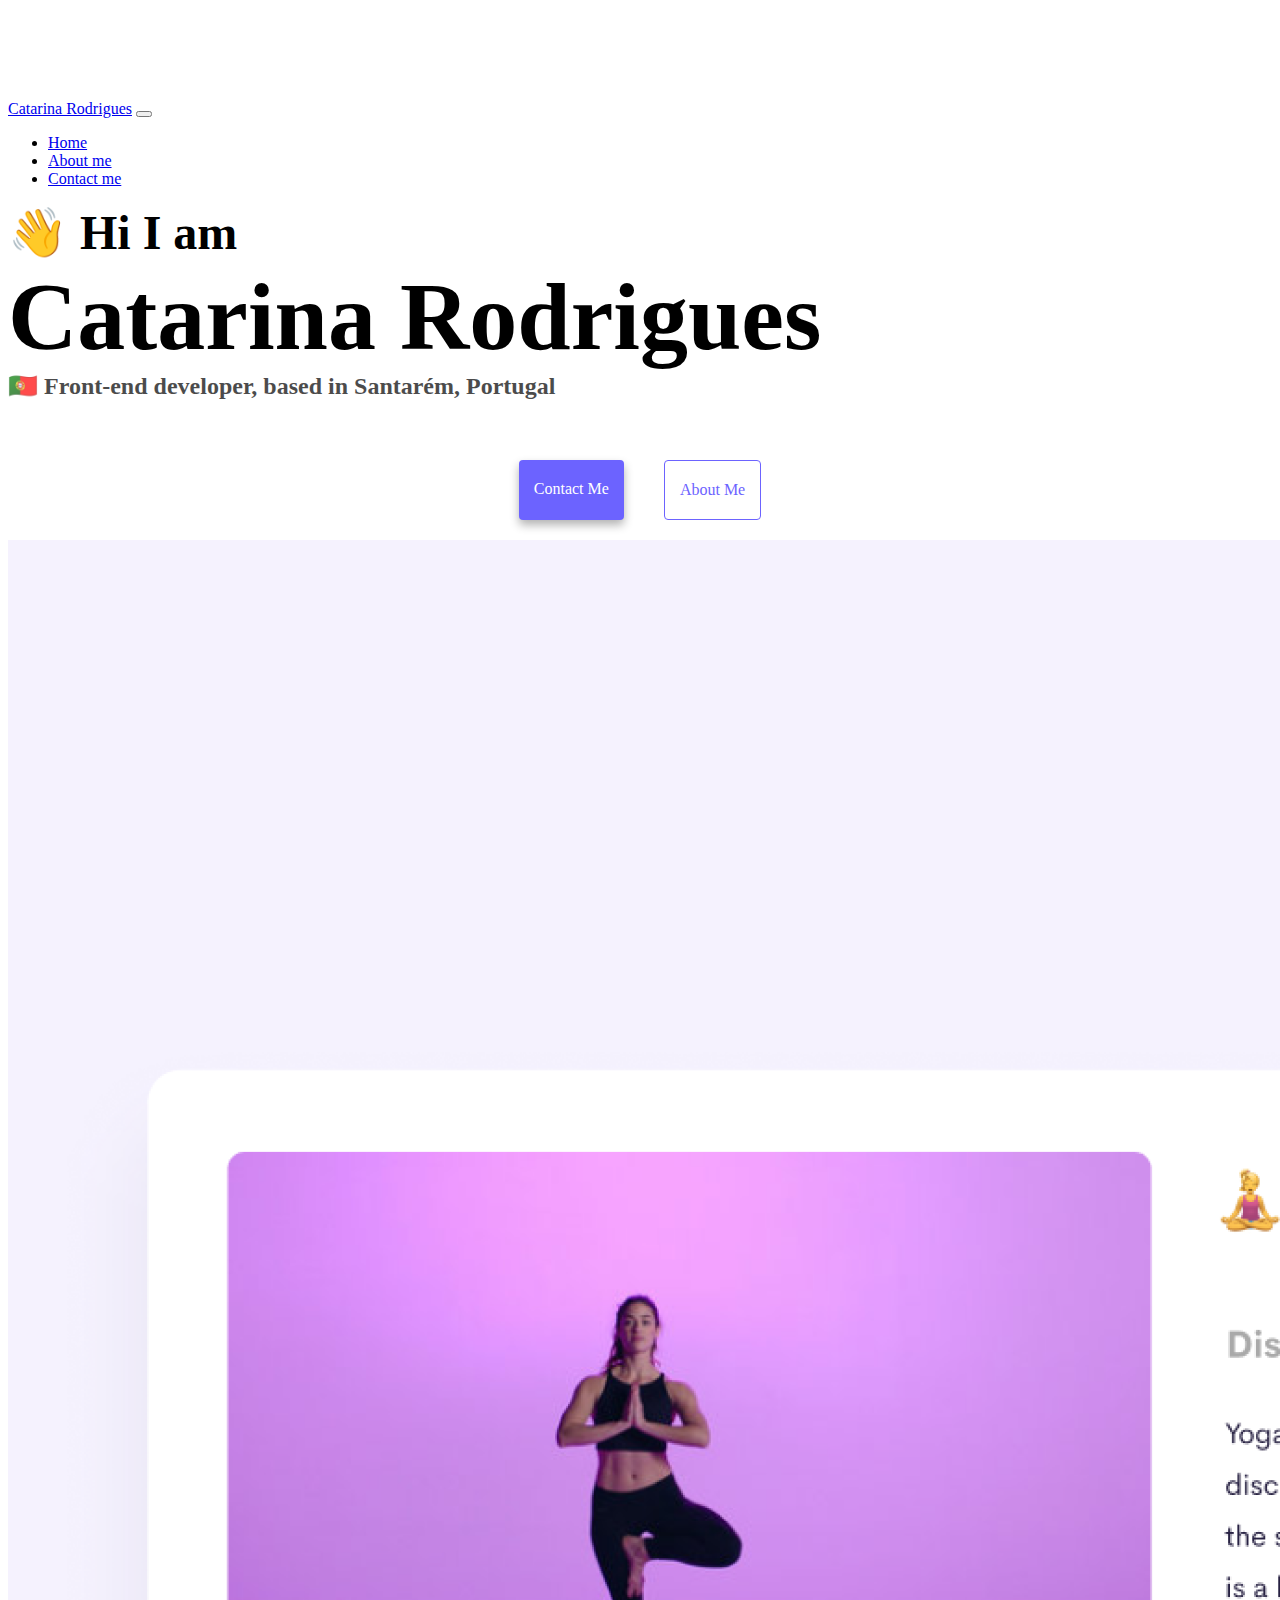
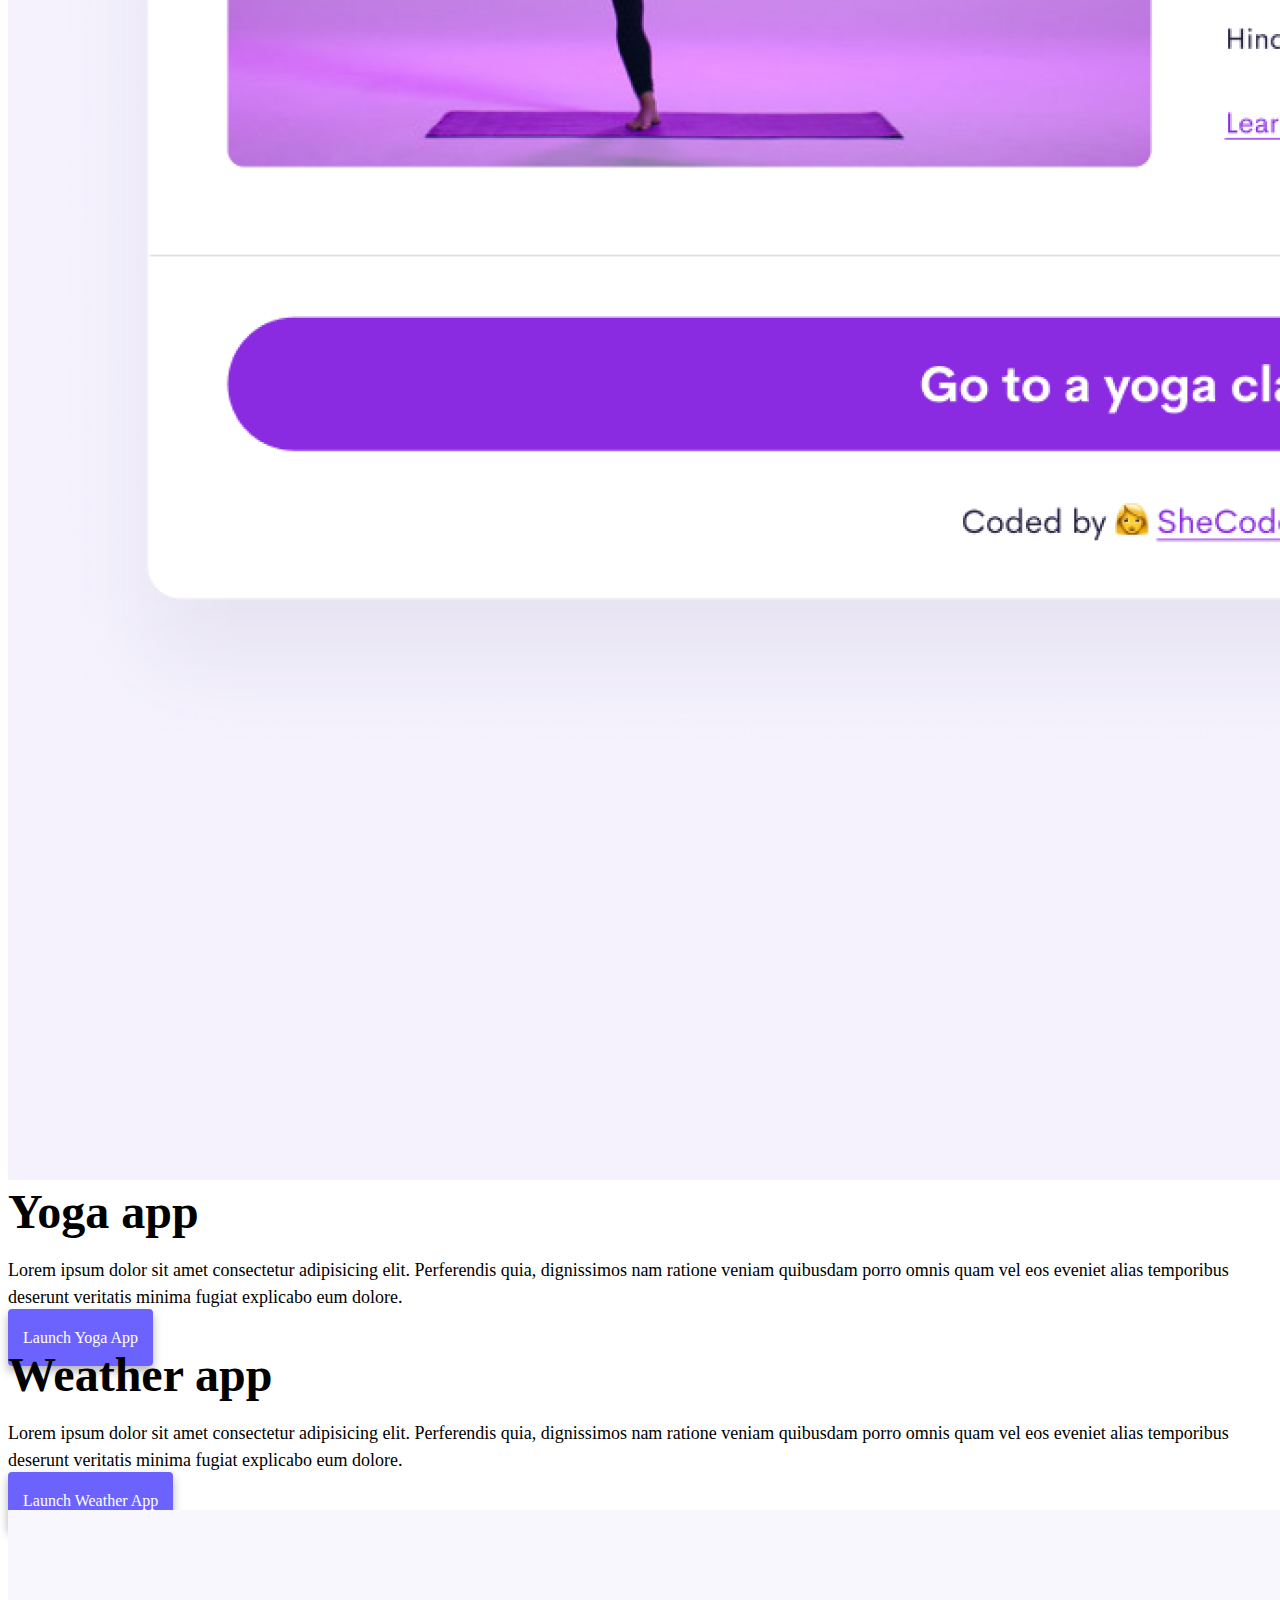
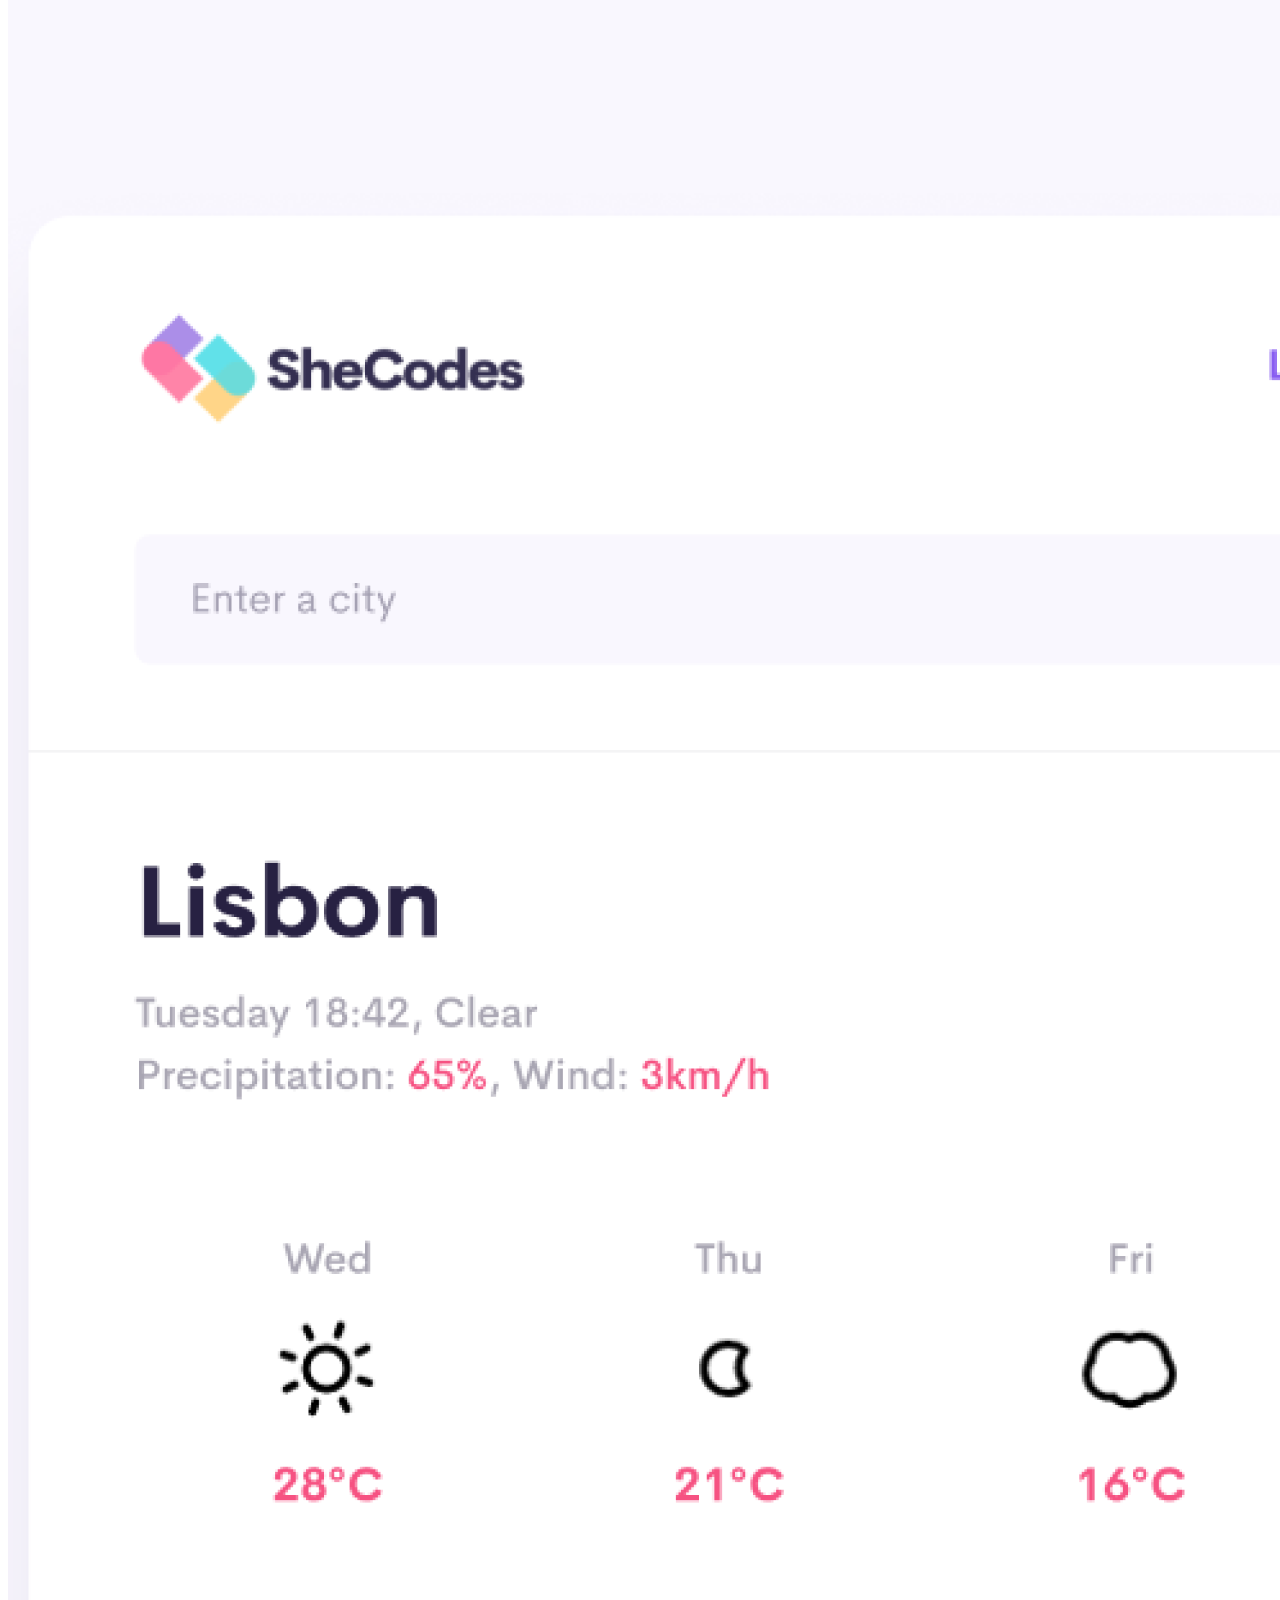
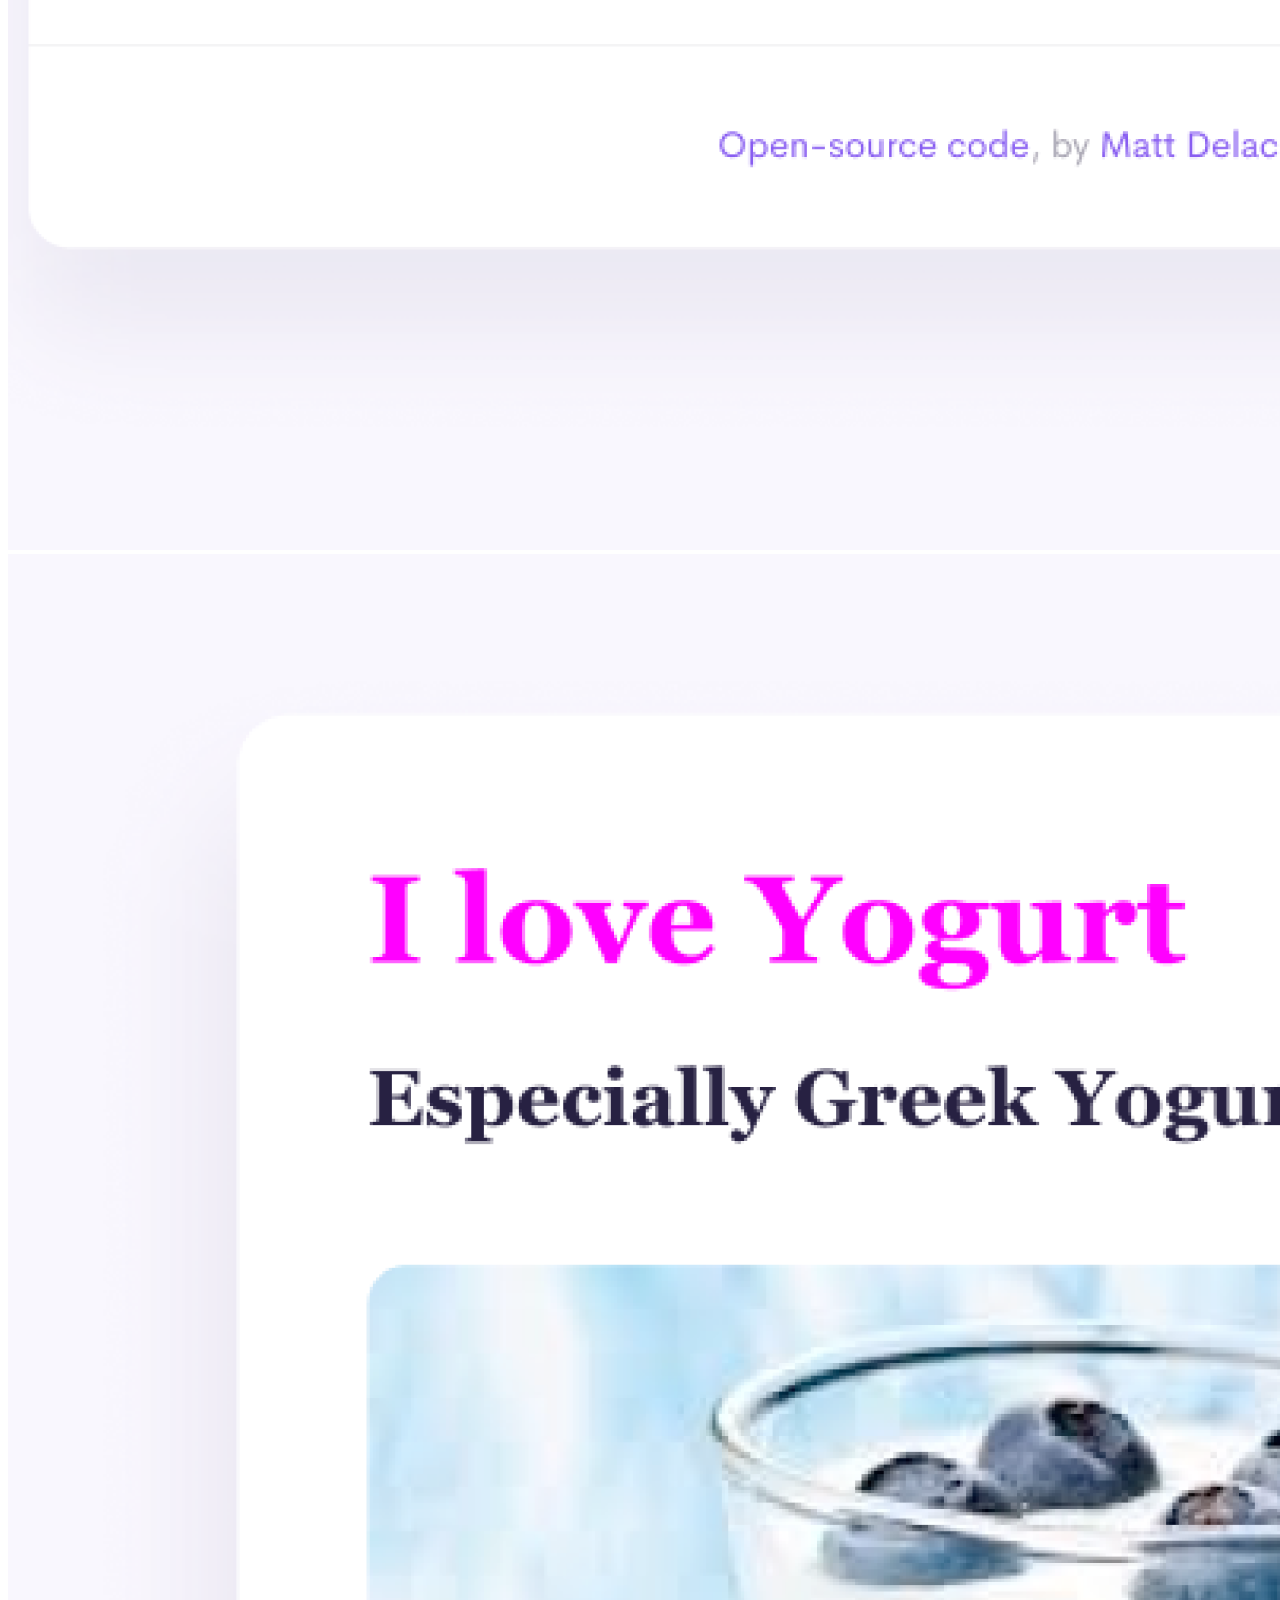
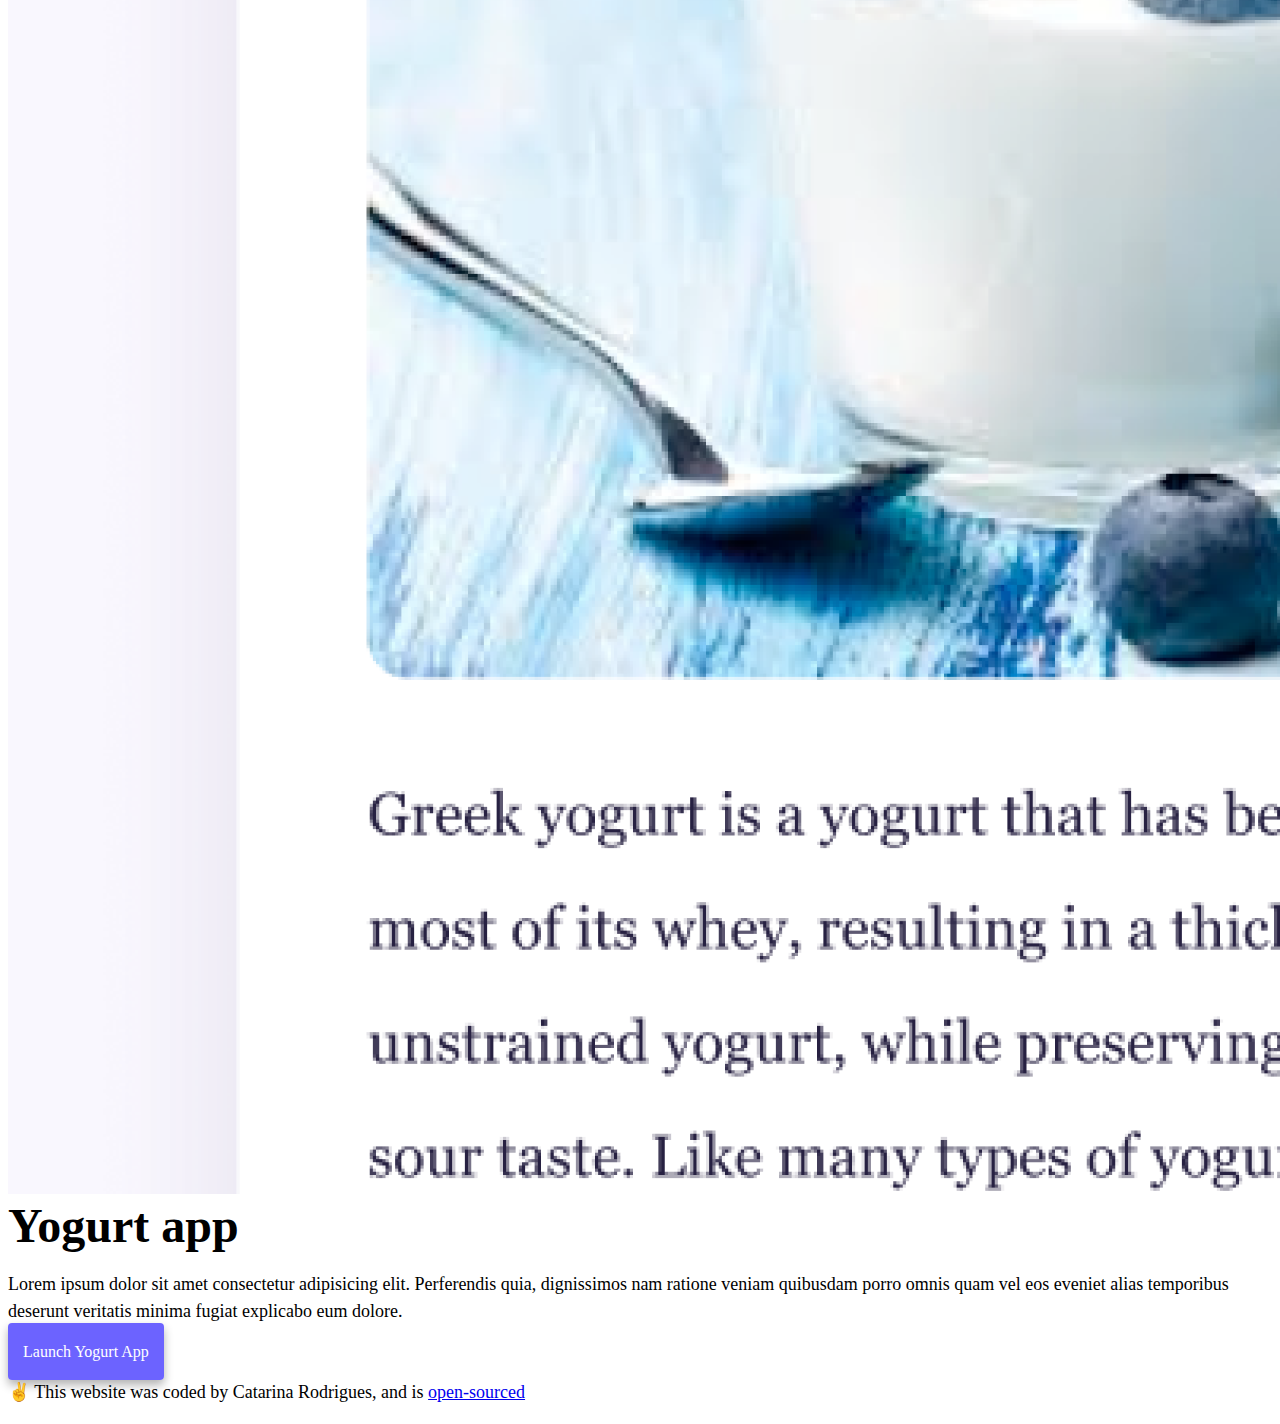
<file: index.html>
<!-- @format -->

<!DOCTYPE html>
<html lang="en">
  <head>
    <meta charset="UTF-8" />
    <meta
      http-equiv="X-UA-Compatible"
      content="IE=edge" />
    <meta
      name="viewport"
      content="width=device-width, initial-scale=1.0" />
    <title>Catarina Rodrigues - Front-end developer</title>
    <meta
      name="description"
      content="Catarina Rodrigue - Front-end developer from Santarém, Portugal." />
    <link
      href="https://cdn.jsdelivr.net/npm/bootstrap@5.0.0-beta2/dist/css/bootstrap.min.css"
      rel="stylesheet"
      integrity="sha384-BmbxuPwQa2lc/FVzBcNJ7UAyJxM6wuqIj61tLrc4wSX0szH/Ev+nYRRuWlolflfl"
      crossorigin="anonymous" />
    <script
      src="https://cdn.jsdelivr.net/npm/bootstrap@5.0.0-beta2/dist/js/bootstrap.bundle.min.js"
      integrity="sha384-b5kHyXgcpbZJO/tY9Ul7kGkf1S0CWuKcCD38l8YkeH8z8QjE0GmW1gYU5S9FOnJ0"
      crossorigin="anonymous"></script>
    <link
      rel="stylesheet"
      href="style.css" />
  </head>
  <body>
    <nav class="navbar navbar-expand-lg navbar-light bg-light fixed-top">
      <div class="container">
        <a
          class="navbar-brand"
          href="index.html"
          >Catarina Rodrigues</a
        >
        <button
          class="navbar-toggler"
          type="button"
          data-bs-toggle="collapse"
          data-bs-target="#navbarNav"
          aria-controls="navbarNav"
          aria-expanded="false"
          aria-label="Toggle navigation">
          <span class="navbar-toggler-icon"></span>
        </button>
        <div
          class="collapse navbar-collapse"
          id="navbarNav">
          <ul class="navbar-nav">
            <li class="nav-item">
              <a
                class="nav-link active"
                aria-current="page"
                href="index.html"
                title="homepage"
                >Home</a
              >
            </li>
            <li class="nav-item">
              <a
                class="nav-link"
                href="about.html"
                title="about catarina rodrigues"
                >About me</a
              >
            </li>
            <li class="nav-item">
              <a
                class="nav-link"
                href="about.html#contact"
                title="catarina rodrigues contact"
                >Contact me</a
              >
            </li>
          </ul>
        </div>
      </div>
    </nav>
    <h2 class="text-center">👋 Hi I am</h2>
    <h1 class="text-center">Catarina Rodrigues</h1>
    <h3 class="text-center">
      🇵🇹 Front-end developer, based in Santarém, Portugal
    </h3>
    <div class="navigation-links mb-5">
      <a
        href="about.html#contact"
        class="primary-link"
        title="catarina rodrigues contact"
        >Contact me</a
      >
      <a
        href="about.html"
        class="secondary-link"
        title="about catarina rodrigues"
        >About me</a
      >
    </div>
    <div class="container">
      <div class="row">
        <div class="col-6">
          <img
            src="images/yoga.png"
            class="img-fluid rounded"
            alt="Image of a woman doing yoga" />
        </div>
        <div class="col-6">
          <h2 class="mb-3">Yoga app</h2>
          <p>
            Lorem ipsum dolor sit amet consectetur adipisicing elit. Perferendis
            quia, dignissimos nam ratione veniam quibusdam porro omnis quam vel
            eos eveniet alias temporibus deserunt veritatis minima fugiat
            explicabo eum dolore.
          </p>
          <div class="mt-5">
            <a
              href="#"
              class="primary-link"
              title="yoga app"
              >Launch Yoga App</a
            >
          </div>
        </div>
      </div>
      <div class="row mt-5">
        <div class="col-6">
          <h2 class="mb-3">Weather app</h2>
          <p>
            Lorem ipsum dolor sit amet consectetur adipisicing elit. Perferendis
            quia, dignissimos nam ratione veniam quibusdam porro omnis quam vel
            eos eveniet alias temporibus deserunt veritatis minima fugiat
            explicabo eum dolore.
          </p>
          <div class="mt-5">
            <a
              href="#"
              class="primary-link"
              title="weather app"
              >Launch Weather App</a
            >
          </div>
        </div>
        <div class="col-6">
          <img
            src="images/weather.png"
            class="img-fluid rounded"
            alt="Image of a weather app interface" />
        </div>
      </div>
      <div class="row mt-5">
        <div class="col-6">
          <img
            src="images/yogurt.png"
            class="img-fluid rounded"
            alt="Image of blueberry yogurt" />
        </div>
        <div class="col-6">
          <h2 class="mb-3">Yogurt app</h2>
          <p>
            Lorem ipsum dolor sit amet consectetur adipisicing elit. Perferendis
            quia, dignissimos nam ratione veniam quibusdam porro omnis quam vel
            eos eveniet alias temporibus deserunt veritatis minima fugiat
            explicabo eum dolore.
          </p>
          <div class="mt-5">
            <a
              href="#"
              class="primary-link"
              title="yogurt app"
              >Launch Yogurt App</a
            >
          </div>
        </div>
      </div>
    </div>
      <p class="text-center mt-5">
        ✌️ This website was coded by Catarina Rodrigues, and is
        <a
          href="https://github.com/DigiCat92/"
          target="_blank"
        >
          open-sourced
        </a>
      </p>
    </footer>
  </body>
</html>
</file>
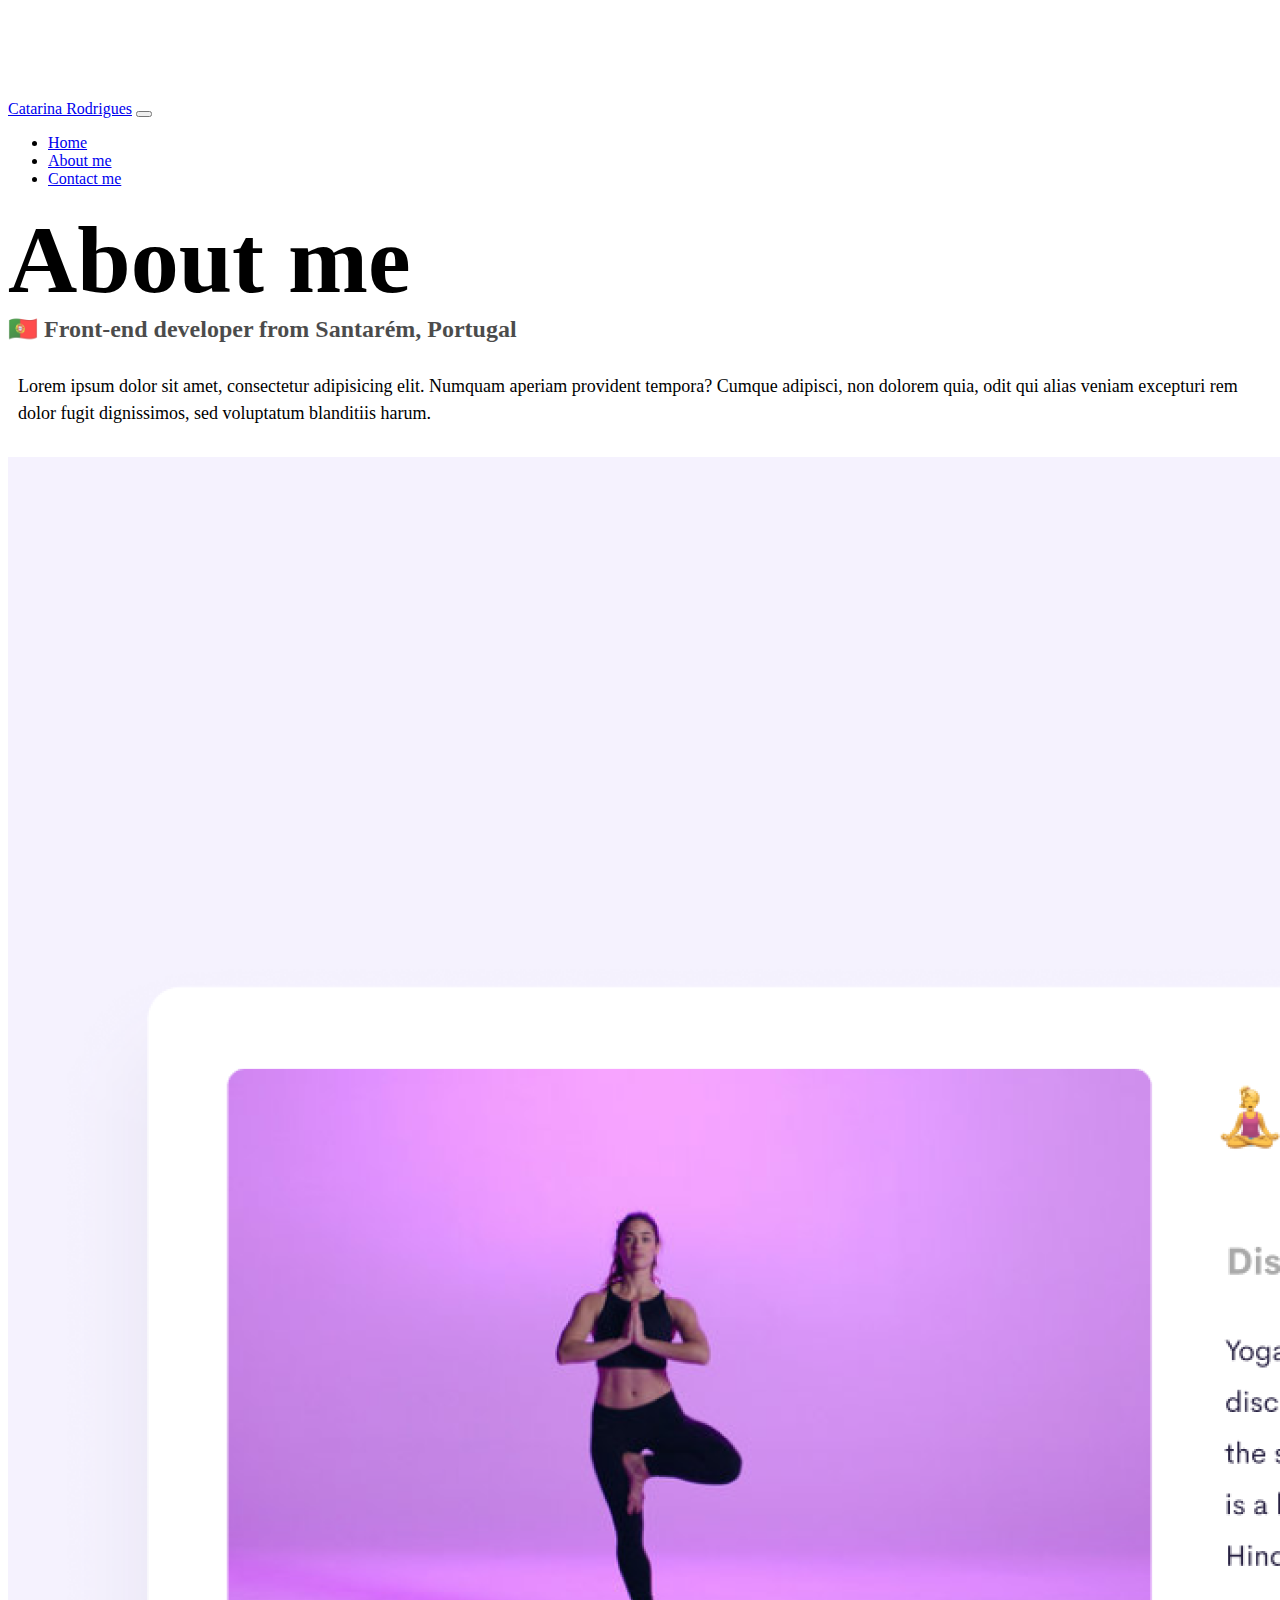
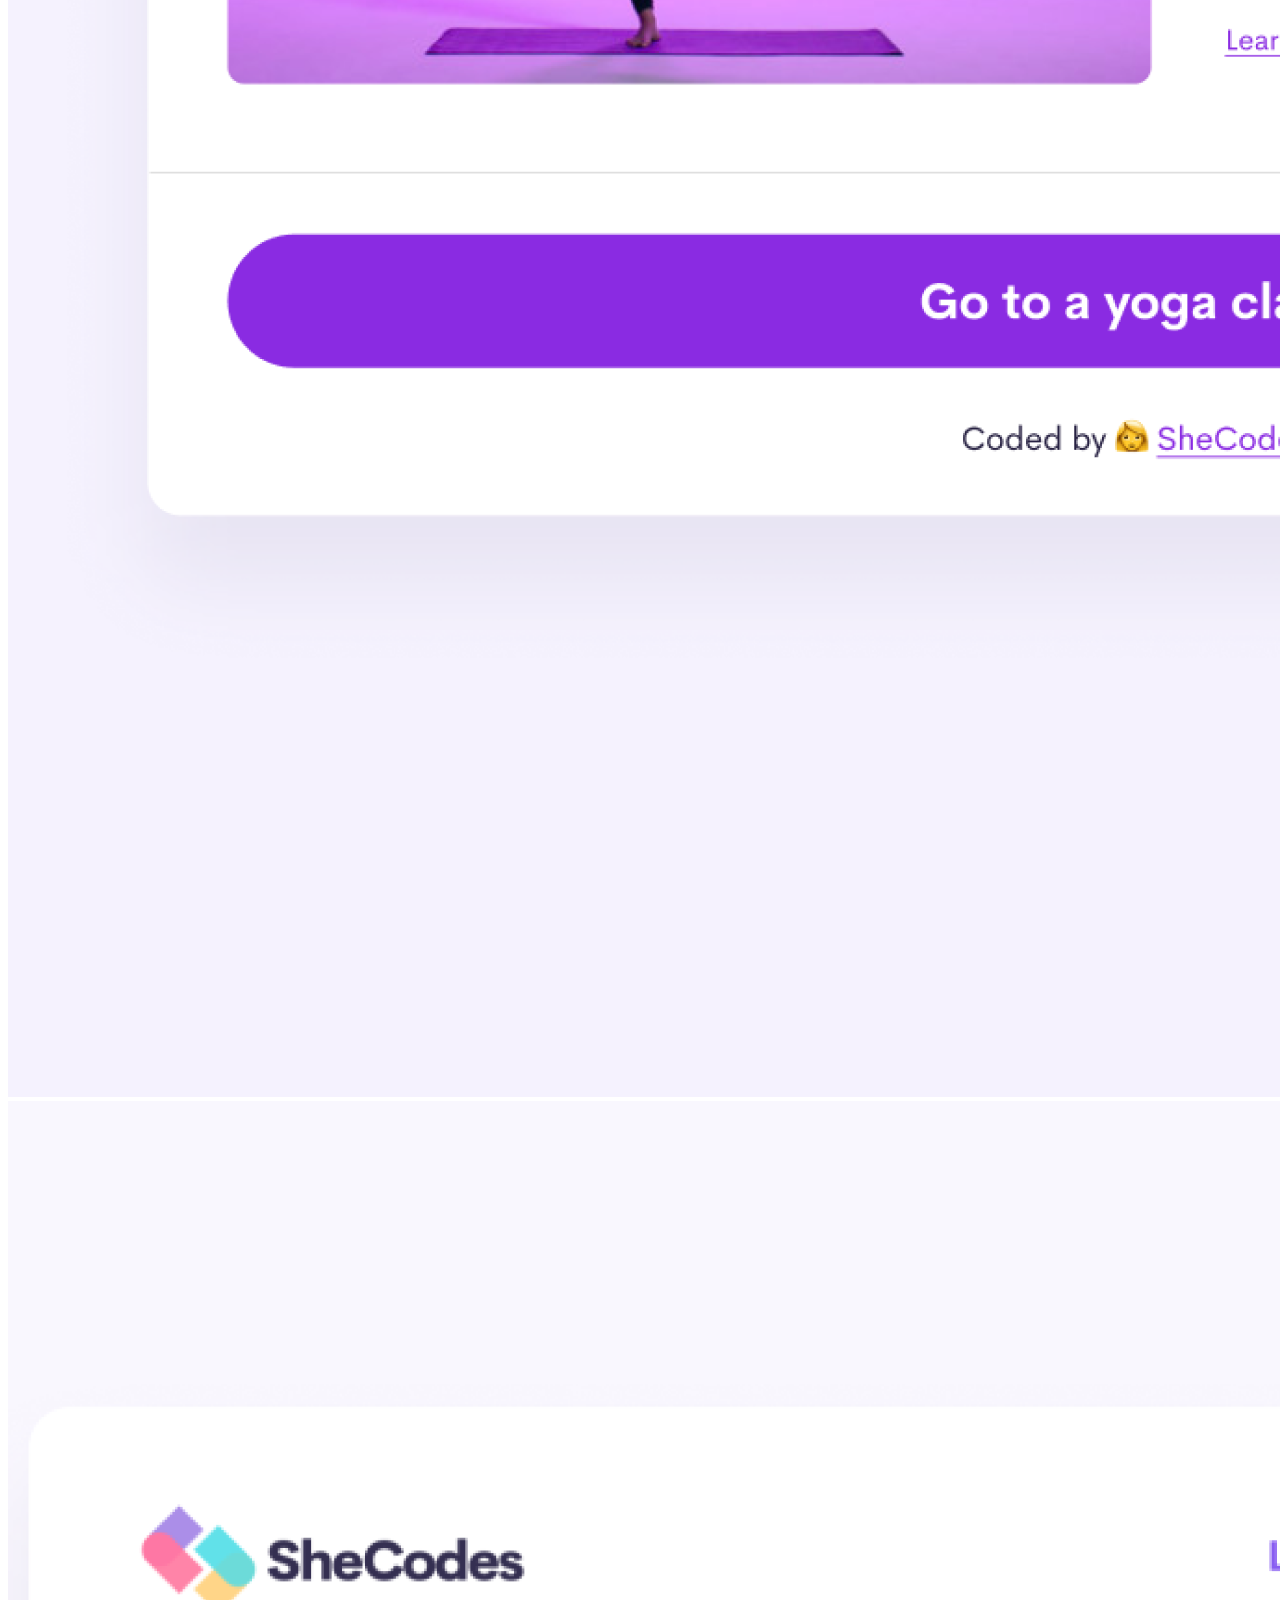
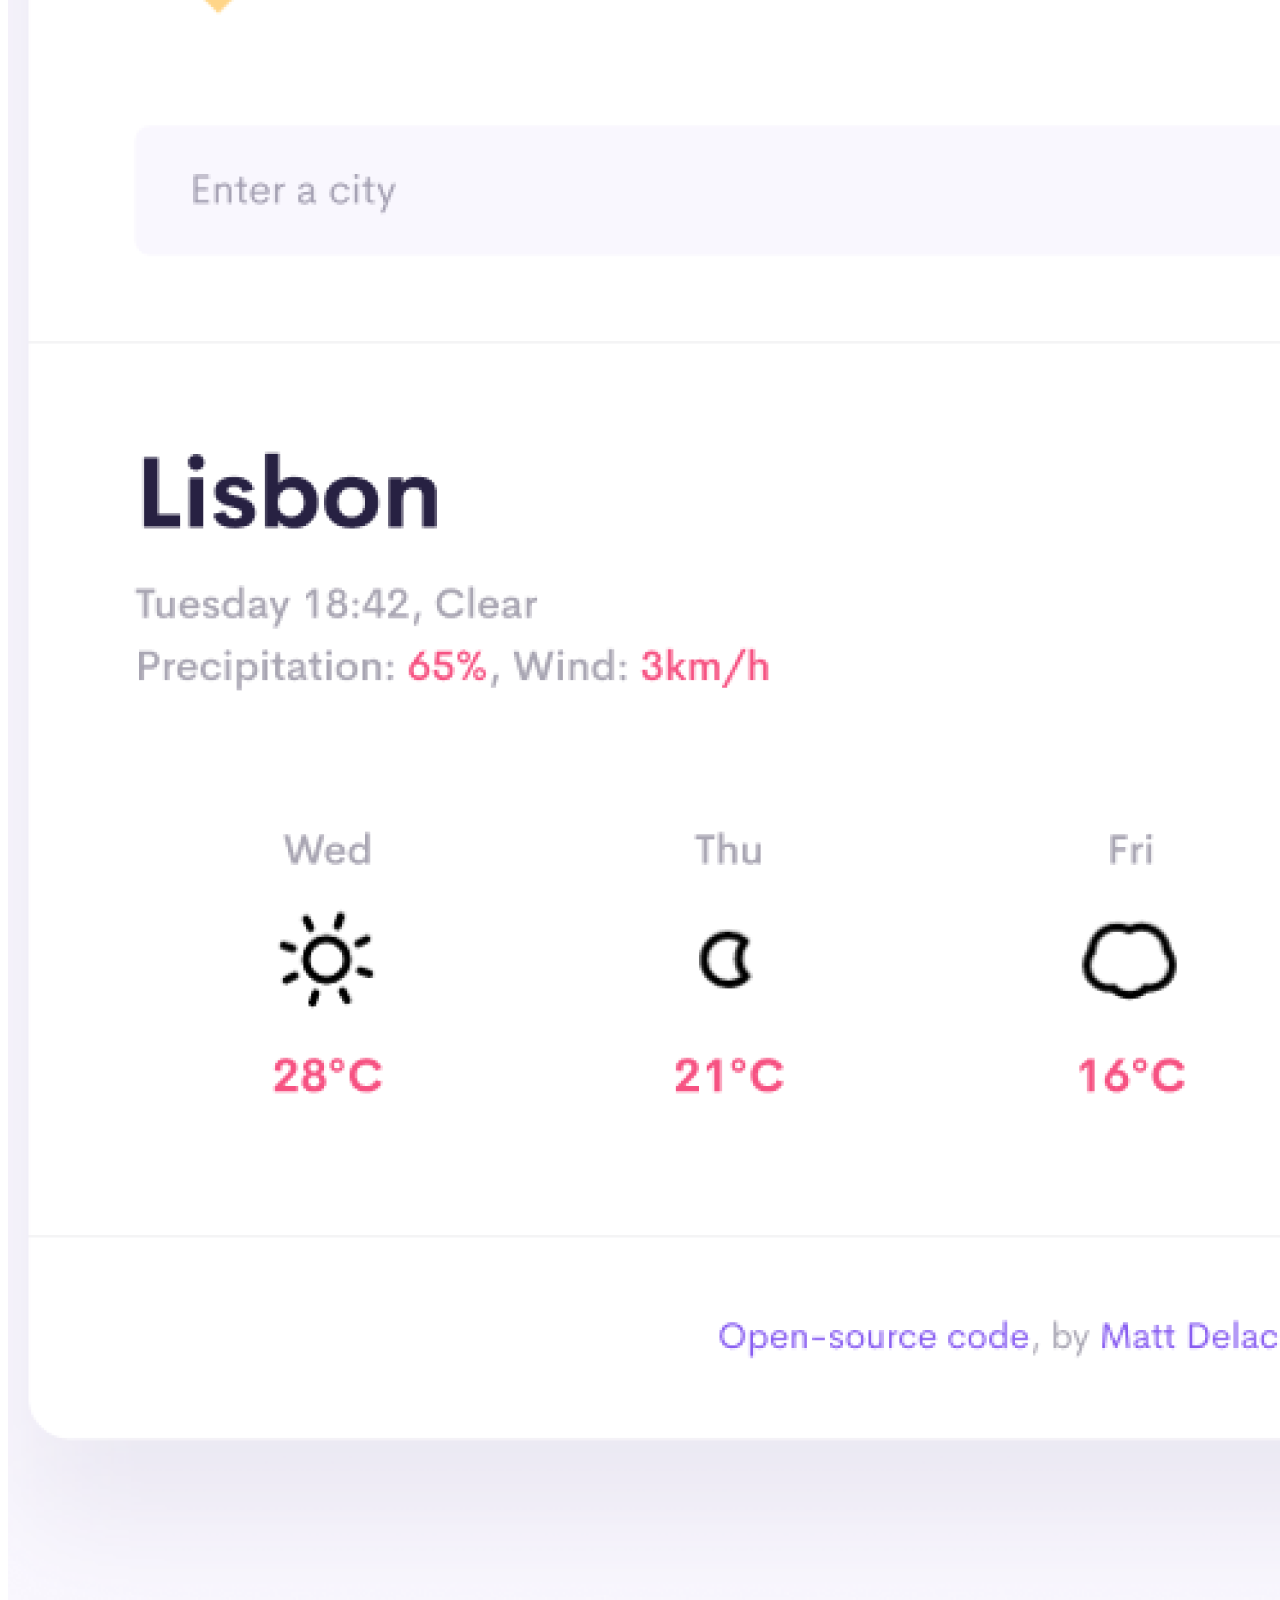
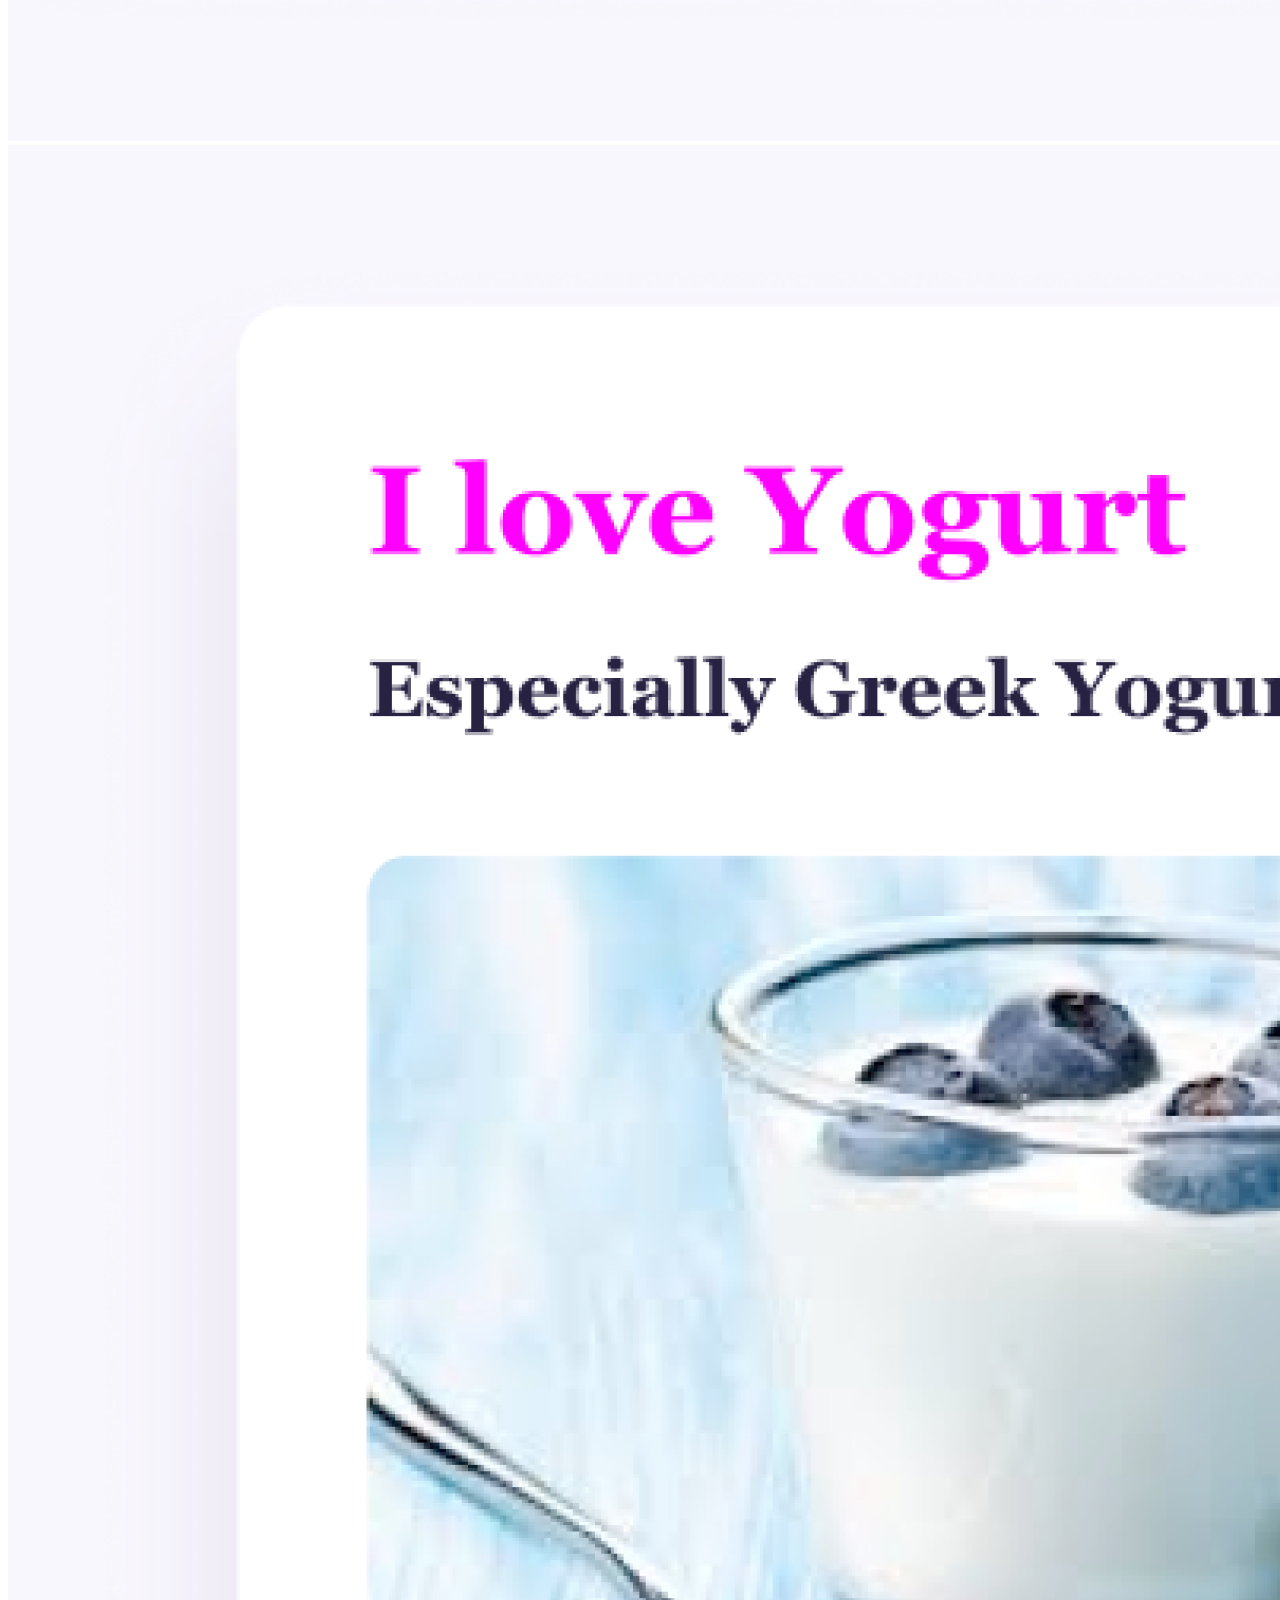
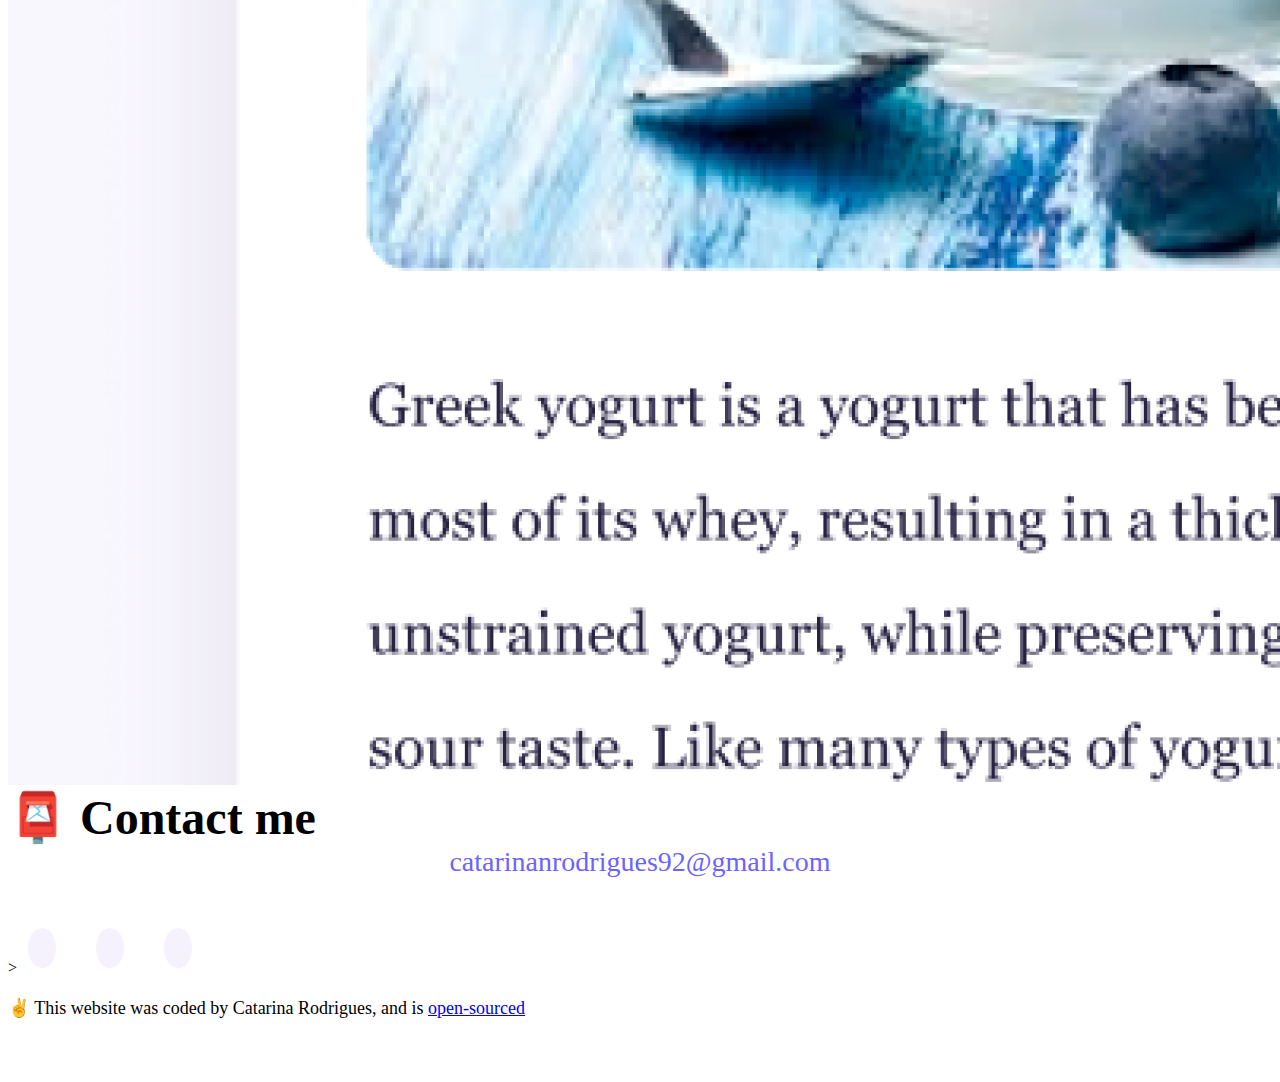
<file: about.html>
<!-- @format -->

<!DOCTYPE html>
<html lang="en">
  <head>
    <meta charset="UTF-8" />
    <meta
      http-equiv="X-UA-Compatible"
      content="IE=edge" />
    <meta
      name="viewport"
      content="width=device-width, initial-scale=1.0" />
    <link
      href="https://cdn.jsdelivr.net/npm/bootstrap@5.0.0-beta2/dist/css/bootstrap.min.css"
      rel="stylesheet"
      integrity="sha384-BmbxuPwQa2lc/FVzBcNJ7UAyJxM6wuqIj61tLrc4wSX0szH/Ev+nYRRuWlolflfl"
      crossorigin="anonymous" />
    <script
      src="https://cdn.jsdelivr.net/npm/bootstrap@5.0.0-beta2/dist/js/bootstrap.bundle.min.js"
      integrity="sha384-b5kHyXgcpbZJO/tY9Ul7kGkf1S0CWuKcCD38l8YkeH8z8QjE0GmW1gYU5S9FOnJ0"
      crossorigin="anonymous"></script>
    <link
      rel="stylesheet"
      href="style.css" />
    <title>About Catarina Rodrigues</title>
    <meta
      name="description"
      content="Based on Santarém, Catarina is a Front-end
    developer." />
  </head>
  <body>
    <nav class="navbar navbar-expand-lg navbar-light bg-light fixed-top">
      <div class="container">
        <a
          class="navbar-brand"
          href="index.html"
          title="catarina rodrigues menu"
          >Catarina Rodrigues</a
        >
        <button
          class="navbar-toggler"
          type="button"
          data-bs-toggle="collapse"
          data-bs-target="#navbarNav"
          aria-controls="navbarNav"
          aria-expanded="false"
          aria-label="Toggle navigation">
          <span class="navbar-toggler-icon"></span>
        </button>
        <div
          class="collapse navbar-collapse"
          id="navbarNav">
          <ul class="navbar-nav">
            <li class="nav-item">
              <a
                class="nav-link"
                aria-current="page"
                title="homepage"
                href="index.html"
                >Home</a
              >
            </li>
            <li class="nav-item">
              <a
                class="nav-link active"
                href="about.html"
                title="about catarina rodrigues"
                >About me</a
              >
            </li>
            <li class="nav-item">
              <a
                class="nav-link"
                href="about.html#contact"
                title="catarina rodrigues contact"
                >Contact me</a
              >
            </li>
          </ul>
        </div>
      </div>
    </nav>
    <h1 class="text-center">About me</h1>
    <h3 class="text-center">🇵🇹 Front-end developer from Santarém, Portugal</h3>
    <div class="about-paragraphs text-center">
      <p>
        Lorem ipsum dolor sit amet, consectetur adipisicing elit. Numquam
        aperiam provident tempora? Cumque adipisci, non dolorem quia, odit qui
        alias veniam excepturi rem dolor fugit dignissimos, sed voluptatum
        blanditiis harum.
      </p>
    </div>
    <div class="container">
      <div class="row">
        <div class="col-sm-4">
          <img
            src="images/yoga.png"
            class="img-fluid p-2 shadow rounded"
            alt="Image of a woman doing yoga" />
        </div>
        <div class="col-sm-4">
          <img
            src="images/weather.png"
            class="img-fluid p-2 shadow rounded"
            alt="Image of a weather app interface" />
        </div>
        <div class="col-sm-4">
          <img
            src="images/yogurt.png"
            class="img-fluid p-2 shadow rounded"
            alt="Image of blueberry yogurt" />
        </div>
      </div>
    </div>
    <div
      id="contact"
      class="mt-5">
      <h2 class="text-center">📮 Contact me</h2>
      <a
        href="mailto:catarinanrodrigues92@gmail.com"
        class="email-link"
        title="catarina rodrigues email">
        catarinanrodrigues92@gmail.com
      </a>
    </div>
    <footer>
      <div class="social-links d-flex justify-content-center">
        <a
          href="https://www.github.com/catarina"
          target="_blank"
          title="GitHub Profile">
          <i
            class="fab fa-github"
            style="color: #74c0fc"></i>
        </a>
        <a
          href="https://www.instragram.com/catarina"
          target="_blank"
          title="instragram Profile">
          <i
            class="fab fa-instagram"
            style="color: #74c0fc"></i>
        </a>
        <a
          href="https://www.twitter.com/catarina"
          target="_blank"
          title="Twitter Profile">
          <i
            class="fab fa-twitter"
            style="color: #74c0fc"></i>
        </a>
      </div>
      >
      <p class="text-center mt-5">
        ✌️ This website was coded by Catarina Rodrigues, and is
        <a
          href="https://github.com/DigiCat92/"
          target="_blank">
          open-sourced
        </a>
      </p>
    </footer>
  </body>
</html>
</file>
<file: style.css>
/** @format */

:root {
  --primary-color: #6c63ff;
  --secondary-color: #f5f2fe;
  --box-shadow: 0 5px 10px rgba(0, 0, 0, 0.3);
}

body {
  margin-top: 100px;
}

h1,
h2,
h3 {
  margin: 0;
}

h1 {
  font-size: 96px;
}

h2 {
  font-size: 48px;
}

h3 {
  font-size: 24px;
  opacity: 0.7;
}

p {
  font-size: 18px;
  line-height: 1.5;
}

.navigation-links {
  display: flex;
  margin-top: 40px;
  justify-content: center;
}

.navigation-links a {
  margin: 20px;
}

.primary-link {
  border-radius: 4px;
  padding: 20px 15px;
  text-decoration: none;
  text-transform: capitalize;
  background: var(--primary-color);
  box-shadow: var(--box-shadow);
  color: white;
}

.secondary-link {
  border-radius: 4px;
  padding: 20px 15px;
  text-decoration: none;
  text-transform: capitalize;
  color: var(--primary-color);
  border: 1px solid var(--primary-color);
}

.homepage-link {
  color: var(--primary-color);
  text-align: center;
  display: block;
}

.about-paragraphs {
  margin: 30px 0;
}

.about-paragraphs p {
  margin: 10px;
}

.email-link {
  display: flex;
  justify-content: center;
  color: var(--primary-color);
  font-size: 28px;
  text-decoration: none;
}

.email-link:hover {
  text-decoration: underline;
}

@media (max-width: 576px) {
  h1,
  h2,
  h3 {
    text-align: center;
    -webkit-text-size-adjust: 100%;
    line-height: 1.5;
  }
  p {
    text-align: center;
    -webkit-text-size-adjust: 100%;
  }
  .navbar {
    position: static;
  }
  .container {
    padding: 10px;
  }
  .img-fluid {
    max-width: 100%;
    height: auto;
  }
}
footer {
  margin: 60px 0;
}

footer .contact-box {
  background: var(--secondary-color);
  padding: 30px 120px;
  border-radius: 10px;
}

footer .contact-box p {
  margin: 0;
}

footer .email-link {
  text-decoration: none;
  color: black;
  font-size: 24px;
}

footer .email-link:hover {
  color: var(--primary-color);
}

footer .social-links a {
  margin: 0 20px;
  color: var(--primary-color);
  background: var(--secondary-color);
  padding: 10px 14px;
  border-radius: 50%;
  font-size: 18px;
  transition: all 100ms ease-in-out;
}

footer .social-links a:hover {
  color: white;
  background: var(--branding-color);
}
</file>
